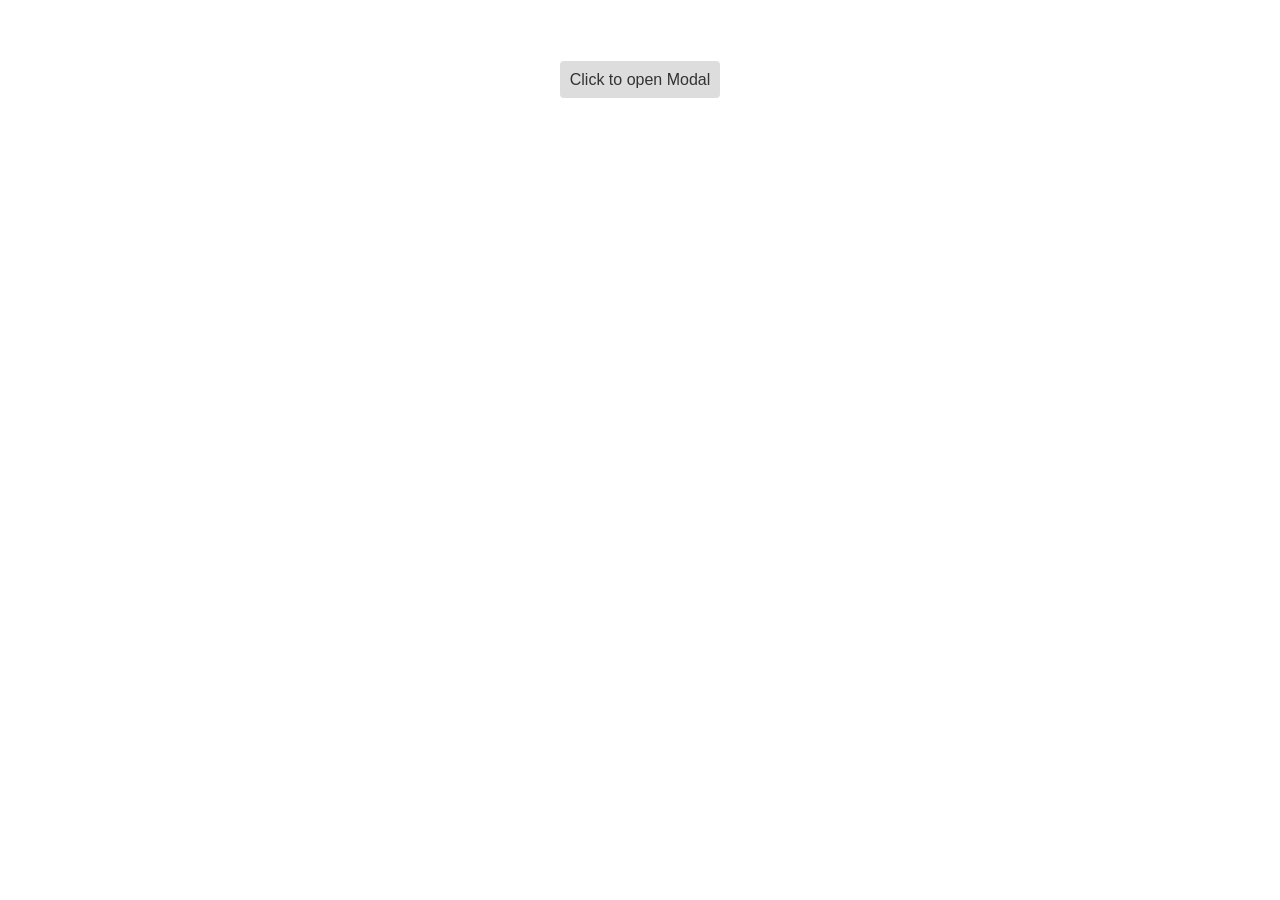
<file: html_css_modal/index.html>
<html>
<head>
    <link href="index.css" type="text/css" rel="stylesheet">
</head>

<body>
    <div class="modal-button-box">
        <a class="btn" href="#modal">Click to open Modal</a>
    </div>
    

    <div id="modal" class="modal-box">
        <div>
            <h1>Modal</h1>
            <p>Modal based body</p>
            <a class="close-btn" href="#" >X</a>
        </div>
    </div>
    
</body>
    
</html>
</file>
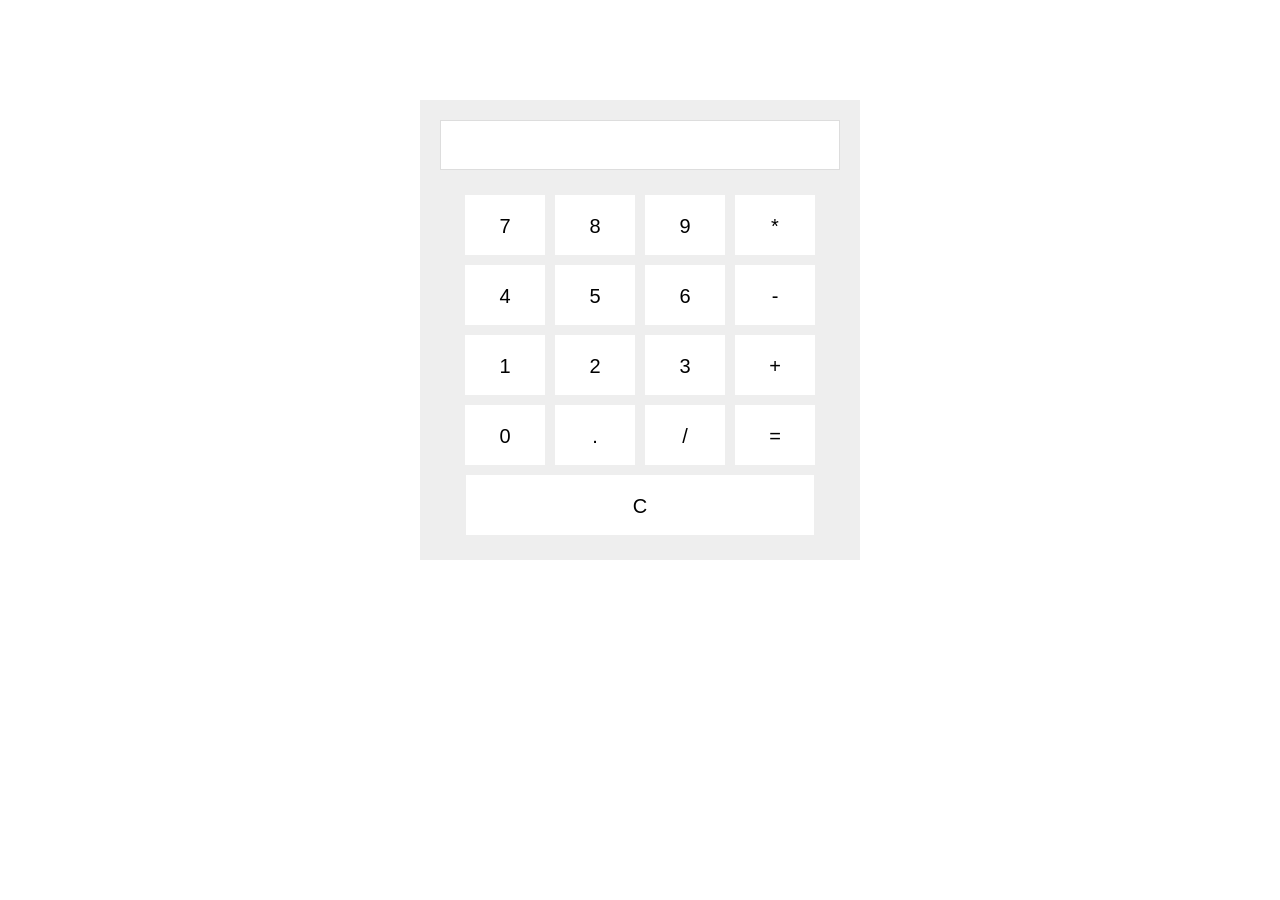
<file: test0/index.html>
<html>
<head>
    <title>Calculator</title>
    <link rel="stylesheet" type="text/css" href="index.css">
</head>

<body>
    <div id="calculator">
        <form name="myForm" id="display">
            <input type="text" class=display name="textview" disabled>
        </form>
        <div id="buttons">
            <div class="button-row">
                <div class="keys" value="7" onclick="insertVal(7)">7</div>
                <div class="keys" value="8" onclick="insertVal(8)">8</div>
                <div class="keys" value="9" onclick="insertVal(9)">9</div>
                <div class="keys" value="*" onclick="insertVal('*')">*</div>
            
                <div class="keys" value="4" onclick="insertVal(4)">4</div>
                <div class="keys" value="5" onclick="insertVal(5)">5</div>
                <div class="keys" value="6" onclick="insertVal(6)">6</div>
                <div class="keys" value="-" onclick="insertVal('-')">-</div>
            
                <div class="keys" value="1" onclick="insertVal(1)">1</div>
                <div class="keys" value="2" onclick="insertVal(2)">2</div>
                <div class="keys" value="3" onclick="insertVal(3)">3</div>
                <div class="keys" value="+" onclick="insertVal('+')">+</div>
            
                <div class="keys" value="0" onclick="insertVal(0)">0</div>
                <div class="keys" value="." onclick="insertVal('.')">.</div>
                <div class="keys" value="/" onclick="insertVal('/')">/</div>
                <div class="keys equal" value="=" onclick="equal()">=</div>
            
                <div class="keys clear" value="1" onclick="clean()">C</div>
            </div>
        </div>
    </div>
    <script type="text/javascript" src="index.js"></script>
</body>
</html>
</file>
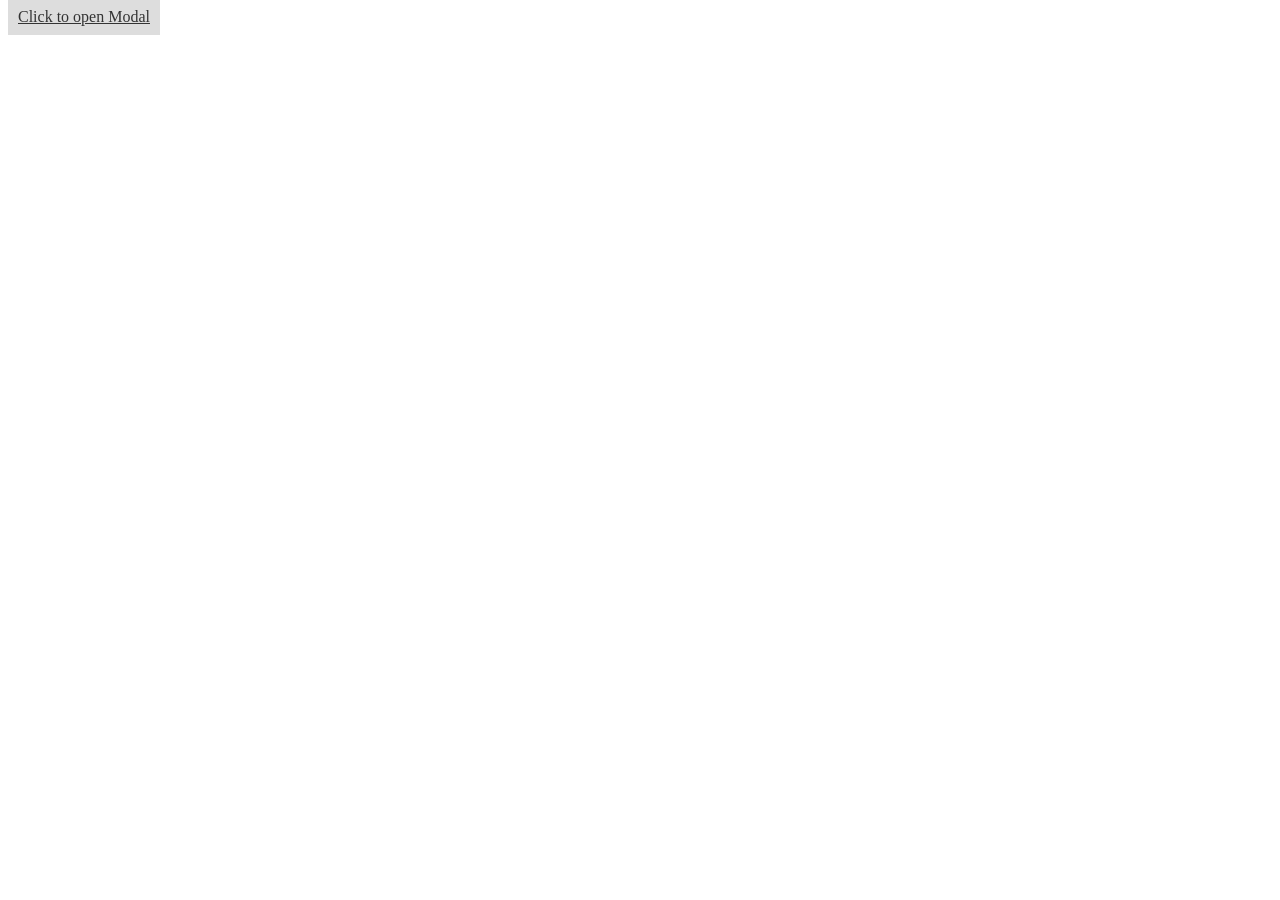
<file: test1/index.html>
<html>
<head>
    <link href="index.css" type="text/css" rel="stylesheet">
</head>

<body>
    <a class="btn" href="#modal">Click to open Modal</a>

    <div id="modal" class="modal-box">
        <div>
            <h1>Modal</h1>
            <div>Modal based body</div>
            <a class="close-btn" href="#" >Close</a>
        </div>
    </div>
    
</body>
    
</html>
</file>
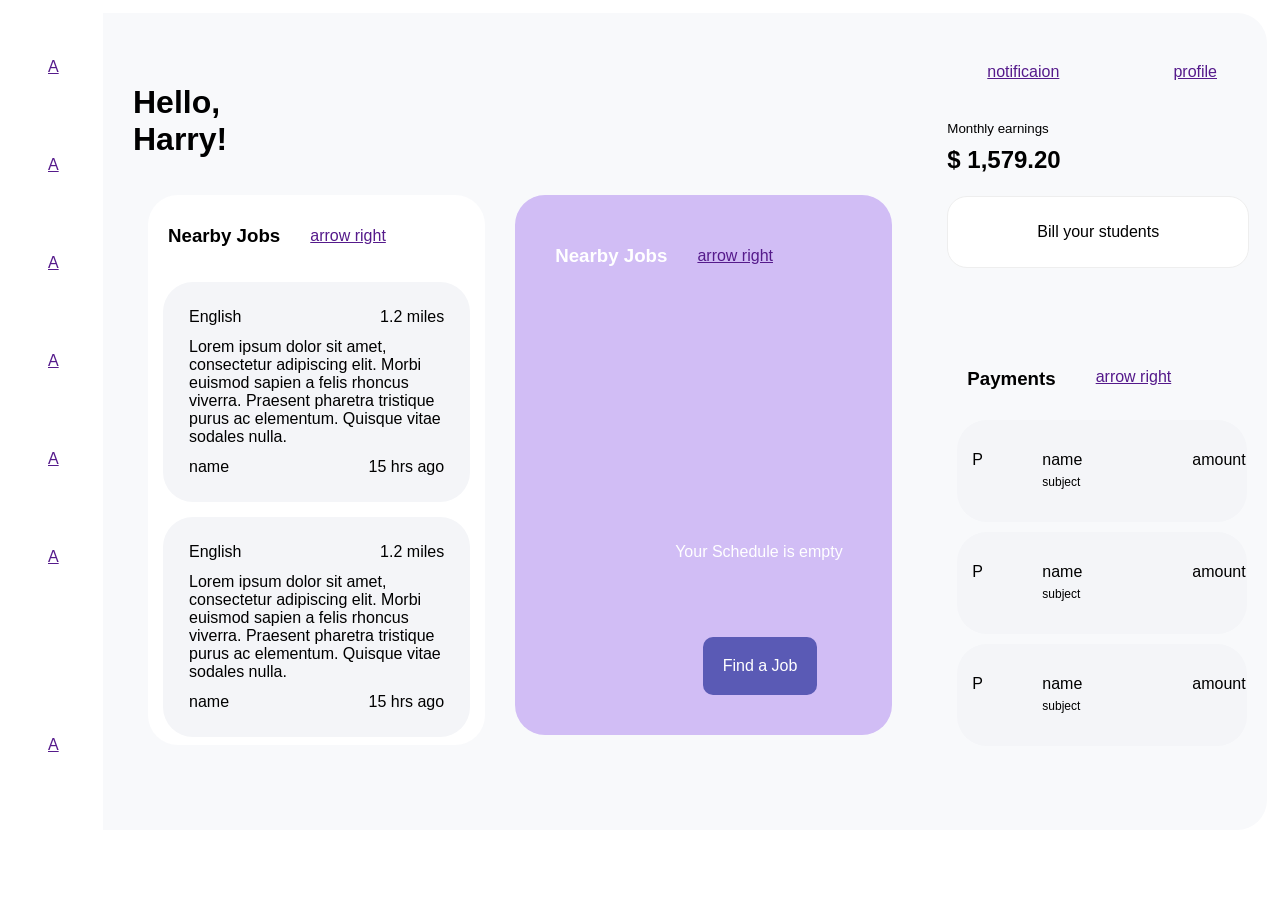
<file: test2/index.html>
<html>
<head>
    <link rel="stylesheet" href="index.css">
</head>

<body>
    <div class="container">
        <nav class="os-nav-bar">
            <a href="" class="">A</a>
            <a href="" >A</a>
            <a href="" >A</a>
            <a href="" >A</a>
            <a href="" >A</a>
            <a href="" >A</a>
            <a href="" class="os-nav-headphone">A</a>
        </nav>
        <div class="os-main">
            <div class="os-body">
                <h1>Hello,<br>Harry!</h1>
                <div class="os-content">
                    <div class="nearby-jobs">
                        <span class="os-span">
                            <h3>Nearby Jobs</h3>
                            <a href="">arrow right</a>
                        </span>
                        <div>
                            <div class="os-jobs">
                                <p class="os-subject">English</p>
                                <p class="dis">1.2 miles</p>
                                <p>Lorem ipsum dolor sit amet, consectetur adipiscing elit. Morbi euismod sapien a felis rhoncus viverra. Praesent pharetra tristique purus ac elementum. Quisque vitae sodales nulla.</p>
                                <p class="os-name">name</p>
                                <p class="time">15 hrs ago</p>
                            </div>
                            <div class="os-jobs">
                                <p class="os-subject">English</p>
                                <p class="dis">1.2 miles</p>
                                <p>Lorem ipsum dolor sit amet, consectetur adipiscing elit. Morbi euismod sapien a felis rhoncus viverra. Praesent pharetra tristique purus ac elementum. Quisque vitae sodales nulla.</p>
                                <p class="os-name">name</p>
                                <p class="time">15 hrs ago</p>
                            </div>
                        </div>
                    </div>
                    <div class="schedule">
                        <span class="os-span">
                            <h3>Nearby Jobs</h3>
                            <a href="">arrow right</a>
                        </span>
                        <div class="schedule-content">
                            <div></div>
                            <p>Your Schedule is empty</p>
                            <a href="">Find a Job</a>
                        </div>
                    </div>
                </div>
            </div>
            <div class="os-side">
                <div class="os-side-top">
                    <a href="" class="os-not">notificaion</a>
                    <a href="" class="os-pro">profile</a>
                </div><br>
                <div class="os-rest">
                    <small>Monthly earnings</small>
                    <h2>$ 1,579.20</h2>
                    <div class="os-bill-student">
                        Bill your students
                    </div>
                    <div class="os-payment">
                        <span class="os-span">
                            <h3>Payments</h3>
                            <a href="">arrow right</a>
                        </span>
                        <div class="os-payment-op">
                            <div>
                                <p class="pic">P</p>
                                <p class="name">name</p>
                                <p class="amount">amount</p>
                                <p></p>
                                <p class="subject">subject</p>
                            </div>
                            <div>
                                <p class="pic">P</p>
                                <p class="name">name</p>
                                <p class="amount">amount</p>
                                <p></p>
                                <p class="subject">subject</p>
                            </div>
                            <div>
                                <p class="pic">P</p>
                                <p class="name">name</p>
                                <p class="amount">amount</p>
                                <p></p>
                                <p class="subject">subject</p>
                            </div>
                        </div>
                    </div>
                </div>
            </div>
        </div>
    </div>
</body>
    
</html>
</file>
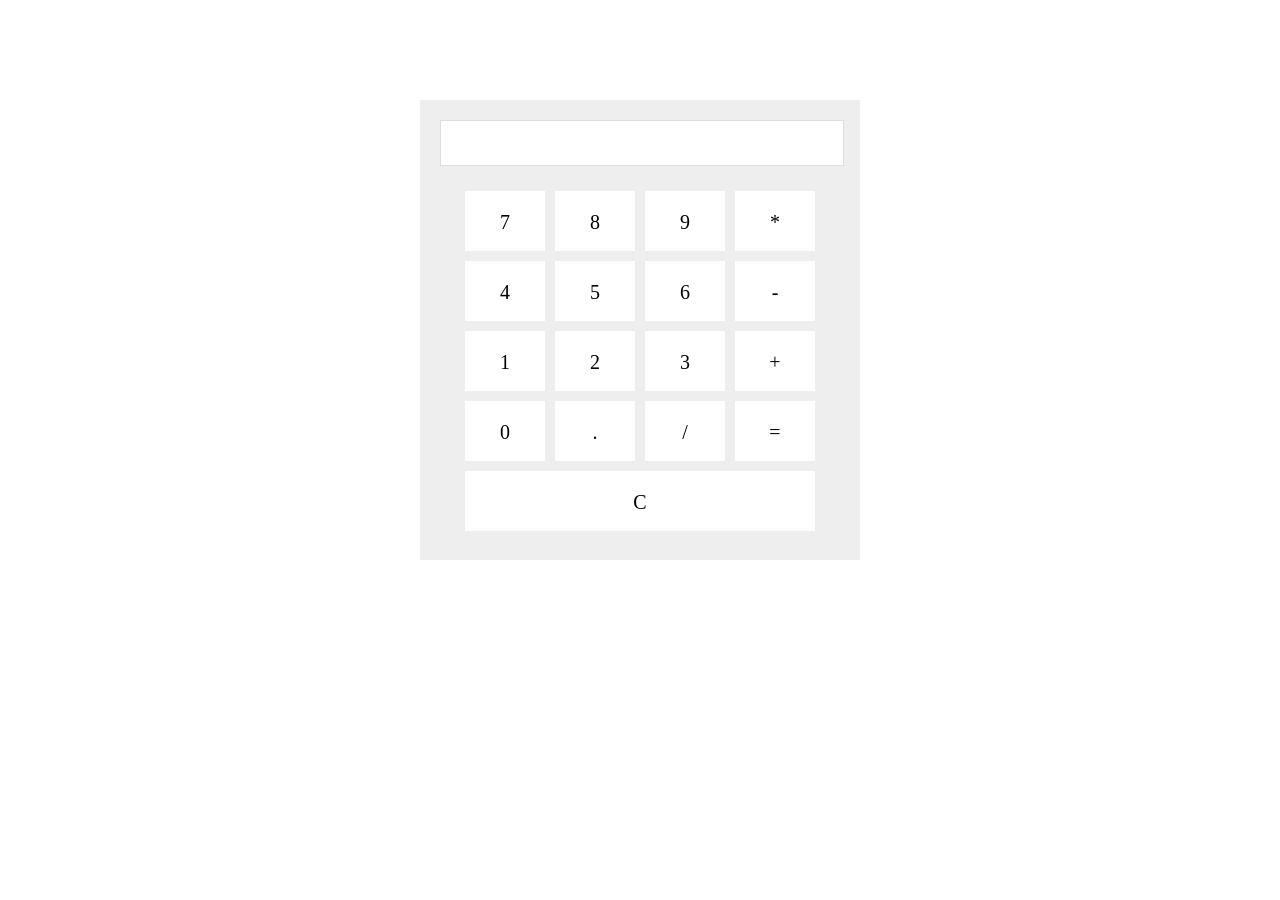
<file: main.html>
<!doctype html>
<html>
<head>
    <title>Calculator</title>
    <script type="text/javascript" src="index.js"></script>
    <link rel="stylesheet" type="text/css" href="main.css">
</head>

<body>
    <div id="calculator">
        <form name="myForm" id="display">
            <input type="text" class=display name="textview" disabled>
        </form>
        <div id="buttons">
            <div class="button-row">
                <div class="keys" value="7" onclick="insertVal(7)">7</div>
                <div class="keys" value="8" onclick="insertVal(8)">8</div>
                <div class="keys" value="9" onclick="insertVal(9)">9</div>
                <div class="keys" value="*" onclick="insertOp('*')">*</div>
            
                <div class="keys" value="4" onclick="insertVal(4)">4</div>
                <div class="keys" value="5" onclick="insertVal(5)">5</div>
                <div class="keys" value="6" onclick="insertVal(6)">6</div>
                <div class="keys" value="-" onclick="insertOp('-')">-</div>
            
                <div class="keys" value="1" onclick="insertVal(1)">1</div>
                <div class="keys" value="2" onclick="insertVal(2)">2</div>
                <div class="keys" value="3" onclick="insertVal(3)">3</div>
                <div class="keys" value="+" onclick="insertOp('+')">+</div>
            
                <div class="keys" value="0" onclick="insertVal(0)">0</div>
                <div class="keys" value="." onclick="insertVal('.')">.</div>
                <div class="keys" value="/" onclick="insertOp('/')">/</div>
                <div class="keys equal" value="=" onclick="equal()">=</div>
            
                <div class="keys clear" value="1" onclick="clean()">C</div>
            </div>
        </div>
    </div>
    <script type="text/javascript" src="main.js"></script>
</body>
</html>
<!--
<div class="flexBoxContainer">
    <div class="calculator">
        <input />
        <div class="keys"></div>
        <div class="keys"></div>
        <div class="keys"></div>
        <div class="keys"></div>
        <div class="keys"></div>
        <div class="keys"></div>
        <div class="keys"></div>
        <div class="keys"></div>
        <div class="keys"></div>
        <div class="keys"></div>
        <div class="keys"></div>
        <div class="keys"></div>
        <section id="anomaly-keys-wrapper">
            <section>
                <div class="keys"></div>
                <div class="keys"></div>
                <div class="keys"></div>
                <div class="keys long"></div>
                <div class="keys"></div>
            </section>
            <section>
                <div class="keys tall"></div>
            </section>
        </section>
    </div>
</div>
-->
</file>
<file: html_css_modal/index.css>
. {
    font-family: sans-serif;
}
.modal-button-box {
    position: relative;
    width: auto;
    height: 100px;
    padding: 5%;;
    text-align: center;
    font-family: sans-serif;
}

.modal-box {
    font-family: sans-serif;
    opacity: 0;
    position: fixed;
    background-color: rgba(200, 200, 200, 0.75);
    top: 0;
    right: 0;
    bottom: 0;
    left: 0;
    z-index: 999;
    opacity: 0;
    pointer-events: none;
    
}

.modal-box > div {
    width: 400px;
    position: relative;
    margin: 10% auto;
    padding: 2rem;
    background: #fff;
    color: #444;
    border-radius: 4px;
}

.modal-box div p {
    padding-top: 0px;
    margin-bottom: 10px;
}

.close-btn {
    position: absolute;
    right: 0;
    top: 0;
    color: #aaa;
    text-align: center;
    width: 70px;
    margin: 10px;
    text-decoration: none;
}

.btn {
    text-decoration: none;
    background-color: #ddd;
    padding: 10px;
    border-radius: 4px;
    color: #333;
}

#modal:target {
    opacity: 1;
    pointer-events: auto;
}
</file>
<file: test0/index.css>
*{
    margin: 0;
    padding: 0;
    font-family: sans-serif;
}

#calculator {
    background-color: #eee;
    margin: 100px auto;
    padding: 20px;
    height: 420px;
    width: 400px;

}

.display {
    text-align: right;
    font-size: 22px;
    background-color: #fff;
    padding: 2px;
    border: 1px solid #ddd;
    height: 50px;
    width: 100%;
}

#buttons {
    width: 100%;
    height: 50px;
    display: flex;
    flex-wrap: wrap;
}

.button-row {
    margin-top: 20px;
    justify-content: center;
    font-size: 20px;
    display: flex;
    flex-wrap: wrap;
}

.keys {
    cursor: pointer;
    margin: 5px;
    width: 10%;
    height: 20px;
    padding: 20px;
    background-color: #fff;
    text-align: center
}

.keys:active {
    background-color: #ccc;
}

.clear{
    width: 77%;
}
</file>
<file: test1/index.css>
.modal-box {
    opacity: 0;
    position: fixed;
    background-color: rgba(200, 200, 200, 0.75);
    top: 0;
    right: 0;
    bottom: 0;
    left: 0;
    z-index: 999;
    opacity: 0;
    pointer-events: none;
}

.modal-box > div {
    width: 400px;
    position: relative;
    margin: 10% auto;
    padding: 2rem;
    background: #fff;
    color: #444;
}

.close-btn {
    position: absolute;
    right: 0;
    top: 0;
    color: #aaa;
    text-align: center;
    width: 70px;
    margin: 10px;
    text-decoration: none;
}

.btn {
    background-color: #ddd;
    padding: 10px;
    color: #333;
}

#modal:target {
    opacity: 1;
    pointer-events: auto;
}
</file>
<file: test2/index.css>
.container {
/*    margin: 70px;*/
/*    height: 800px;*/
    width: auto;
/*    border: 1px solid black;*/
    border-radius: 30px;
    display: flex;
    font-family: sans-serif;
}

.os-main {
    height: 98.9%;
    display: flex;
    margin: 5px;
    border-radius: 0px 30px 30px 0px;
    background-color: #F8F9FB;
}

.os-nav-bar{
/*    border: 2px solid black;*/
    width: 90px;
}

.os-body {
    flex: 2.5;
    padding: 50px 30px;

}

.os-side{
    flex: 1;
    height: 10px;
}

.os-content {
    display: flex;
    height: 600px;
}

.nearby-jobs {
    height: 550px;
    margin: 15px;
    border-radius: 30px;
    background-color: white;
    flex: 1;
}

.os-jobs {
    background-color: #F4F5F8;
    margin: 15px;
    padding: 20px;
    height: auto;
    border-radius: 30px;
    display: flex;
    flex-wrap: wrap;
}

.os-subject {
    flex: 3;
}

.os-name {
    flex: 3;
}

.os-jobs p {
    padding: 1px;
    margin: 5px;
}

.os-span {
    display: flex;
    padding-top: 10px;
}

.os-span h3 {
    padding: 0px;
    margin: 20px;
}

.os-span a {
    padding: 0px;
    margin: auto;
    margin-left: 10px;
}

.schedule {
    color: white;
    height: 500px;
    width: auto;
    margin: 15px;
    background-color: #D1BDF5;
    border-radius: 30px;
    padding: 20px;
    flex: 1;
}

.schedule-content {
    display: flex;
    flex-wrap: wrap;
}

.schedule-content div{
    order: 1;
}

.schedule-content p {
    order: 2;
    position: relative;
    right: -140px;
    top: 240px;
}

.schedule-content a {
    position: relative;
    top: 350px;
    align-self: flex-end;
    order: 9;
    background-color: #5A5AB5;
    color: white;
    padding: 20px;
    right: 0px;
    border-radius: 10px;
    text-decoration: none;
}

.os-side {
    padding: 10px;
    height: 750px;
}

.os-not {
    float: left;
}

.os-pro {
    float: right;
}

.os-side div a {
    margin: 20px;
    padding: 20px;
}

.os-nav-bar {
    margin-top: 10px;
    display: flex;
    flex-direction: column;
}

.os-nav-bar a {
    margin: 20px;
    padding : 20px;
}

.os-nav-headphone {
    position: relative;
    padding: 0px;
    top: 90px;
}

.os-side-top {
    height: 80px;
}

.os-rest > h2 {
    padding: 0;
    margin-top: 10px;
    margin-bottom: 22px;
}

.os-rest {
    padding 5px;
}

.os-bill-student {
    border-radius: 20px;
    border: 1px solid #eeeeee;
    margin: 0px;
    height: 70px;
    width: 300px;
    text-align: center;
    justify-content: center;
    line-height: 70px;
    margin-bottom: 70px;
    background-color: white;
}

.os-payment .os-span a {
    padding:0px;
}

.os-payment-op div {
    display: grid;
    grid-template-columns: 70px 150px 40px;
    grid-template-rows: 40px;
    background-color: #F4F5F8;
    margin: 10px;
    padding: 10px;
    border-radius: 30px;
}

.os-payment-op div p {
    padding: 5px;
}

.os-payment-op div .subject {
    margin: 0px;
    font-size: 12px;
}
</file>
<file: main.css>
*{
    margin: 0;
    padding: 0;
}

#calculator {
    background-color: #eee;
    margin: 100px auto;
    padding: 20px;
    height: 420px;
    width: 400px;

}

.display {
    text-align: left;
    font-size: 18px;
    background-color: #fff;
    padding: 7px;
    border: 1px solid #ddd;
    height: 30px;
    width: 97%;
}

#buttons {

    width: 100%;
    height: 50px;
    display: flex;
    flex-wrap: wrap;
}

.button-row {
    margin-top: 20px;
    justify-content: center;
    font-size: 20px;
    display: flex;
    flex-wrap: wrap;
}

.keys {
    margin: 5px;
    width: 10%;
    height: 20px;
    padding: 20px;
    background-color: #fff;
    text-align: center;
}

.clear {
    width: 77.5%;
}
</file>
